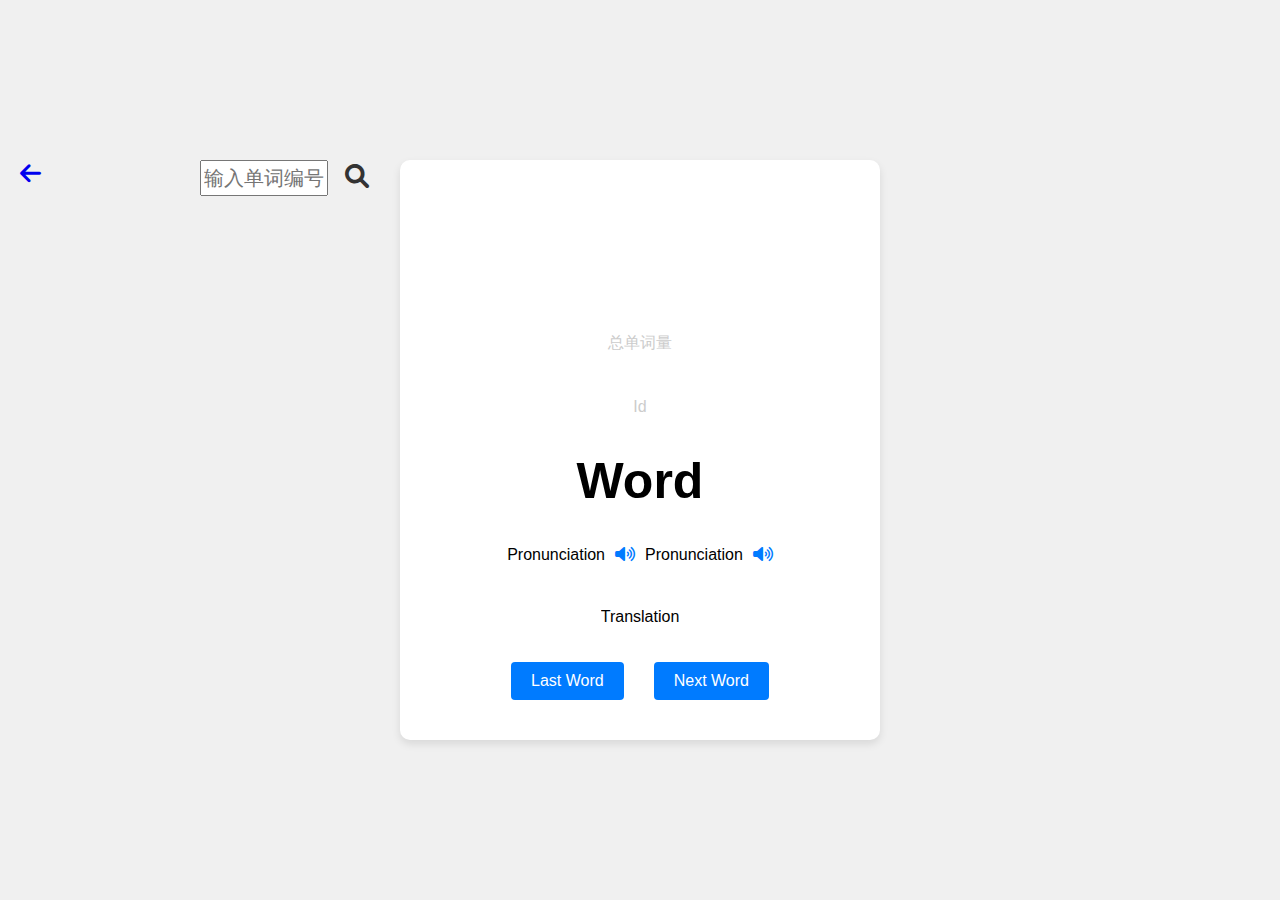
<file: index.html>
<!DOCTYPE html>
<html lang="en">
<head>
    <meta charset="UTF-8">
    <!--  在<meta>标签中添加了user-scalable=no属性（Safari 浏览器无效），该属性禁用了用户对页面进行双击缩放的功能  -->
    <!--  针对Safari 浏览器 maximum-scale=1.0 将限制页面的最大缩放为100% -->
    <meta name="viewport" content="width=device-width, initial-scale=1.0, user-scalable=no, maximum-scale=1.0">
    <title>单词卡片</title>
    <!-- 引入 Font Awesome 图标库的 CDN -->
    <link rel="stylesheet" href="https://cdnjs.cloudflare.com/ajax/libs/font-awesome/6.0.0-beta3/css/all.min.css">
    <link rel="stylesheet" href="css/styles.css">
</head>
<body>
<!--<input type="file" id="fileInput" accept=".csv">-->
<div class="card">
    <!-- 返回图标链接 -->
    <div class="return-link">
        <a href="word_list.html">
            <i class="fas fa-arrow-left"></i> <!-- 使用 Font Awesome 返回图标 -->
        </a>
    </div>


    <div class="jump-box">
        <input type="text" id="jumpInput" placeholder="输入单词编号">
        <i class="fas fa-search" onclick="jumpToWord()"></i> <!-- 使用 Font Awesome 放大镜图标 -->
    </div>

    <div id="wordList"></div> <!-- 新增的列表容器 -->
    <div class="card-content">
        <p id="totalWords" class="id">总单词量</p>

        <p id="id" class="id">Id</p>
        <h1 id="word">
            <a href="#" id="wordLink" target="_blank">Word</a>
        </h1>

        <div class="pronunciation-content">
            <p id="pronunciationUk">Pronunciation</p>
            <button id="playUk" class="play"><i class="fas fa-volume-up"></i></button>
            <p id="pronunciationUs">Pronunciation</p>
            <button id="playUs" class="play"><i class="fas fa-volume-up"></i></button>
            <audio id="audioPlayerUk" src="https://dict.youdao.com/dictvoice?audio=hello&type=1"></audio>
            <audio id="audioPlayerUs" src="https://dict.youdao.com/dictvoice?audio=hello&type=2"></audio>
        </div>

        <p id="translation">Translation</p>
        <div class="button-wrapper">
            <button id="lastButton" onclick="showLastWord()">Last Word</button>
            <button id="nextButton" onclick="showNextWord()">Next Word</button>
        </div>
    </div>
</div>
<script src="js/script.js"></script>
<script>
    const audioUk = document.getElementById('audioPlayerUk');
    const audioUs = document.getElementById('audioPlayerUs');
    const playUk = document.getElementById('playUk');
    const playUs = document.getElementById('playUs');
    playUk.addEventListener('click', function () {
        audioUs.pause();
        audioUk.currentTime = 0;
        audioUk.play();
    });
    playUs.addEventListener('click', function () {
        audioUk.pause();
        audioUs.currentTime = 0;
        audioUs.play();
    });

</script>
</body>
</html>
</file>
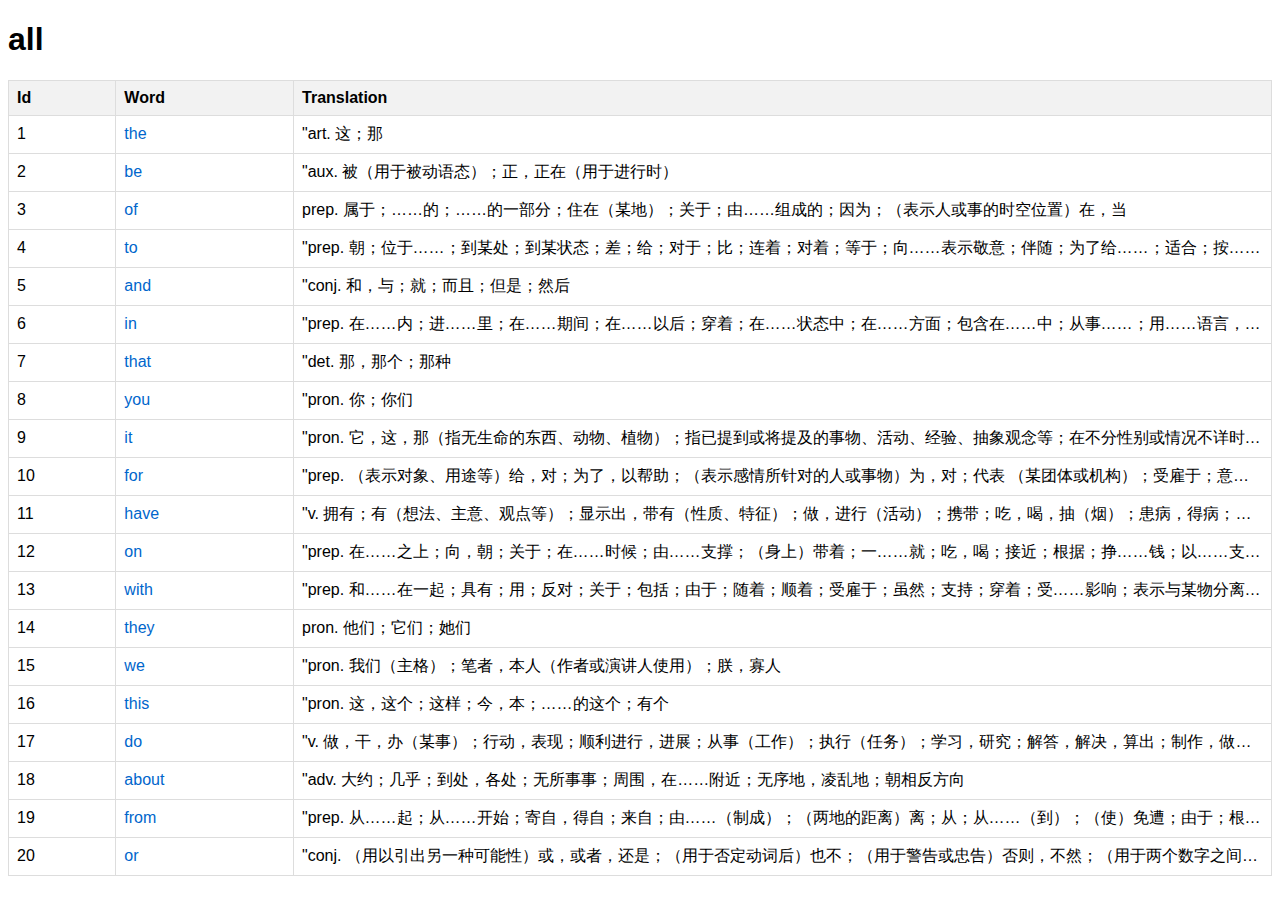
<file: word_list.html>
<!DOCTYPE html>
<html lang="en">
<head>
    <meta charset="UTF-8">
    <meta name="viewport" content="width=device-width, initial-scale=1.0">
    <title>所有单词</title>
    <style>

    </style>
    <link rel="stylesheet" href="css/word_list_styles.css">
</head>
<body>
<h1>all</h1>
<table>
    <thead>
    <tr>
        <th>Id</th>
        <th>Word</th>
        <th>Translation</th> <!-- 新增的表头单元格 -->
    </tr>
    </thead>
    <tbody id="wordList">
    <!-- 这里将由 JavaScript 生成单词列表 -->
    </tbody>
</table>
<script src="js/word_list_script.js">

</script>
</body>
</html>
</file>
<file: css/styles.css>
body {
    display: flex;
    justify-content: center;
    align-items: center;
    height: 100vh;
    margin: 0;
    font-family: Arial, sans-serif;
    background-color: #f0f0f0;
}

.card {
    background-color: #ffffff;
    border-radius: 10px;
    box-shadow: 0 4px 8px rgba(0, 0, 0, 0.1);
    padding: 40px;
    /*max-width: 400px;*/
    width: 400px;
    height: 500px;
    text-align: center;
    /* 使用 grid 布局将按钮居中并固定在底部 */
    display: grid;
}

h1 {
    font-size: 50px;
    margin: 0;
}

p {
    font-size: 16px;
    margin: 8px 0;
}

/* 使用 CSS 样式实现文本溢出时显示省略号 */
#translation {
    /* 设置文本溢出时显示省略号 */
    overflow: hidden;
    white-space: nowrap;
    text-overflow: ellipsis;
    /* 最大宽度为300px，可根据需要调整 */
    max-width: 300px;
}

button {
    background-color: #007bff;
    color: #ffffff;
    border: none;
    border-radius: 4px;
    padding: 10px 20px;
    cursor: pointer;
    font-size: 16px;
}

.play{
    background-color: #ffffff;
    color: #007bff;
    padding: 0 0;
    /*cursor: pointer;*/
    /*font-size: 16px;*/
}

.pronunciation-content{
    display: flex;
    gap: 10px; /* 内容之间的间隔 */

}
/* 使用 Grid 布局将按钮居中 */
.card-content {
    display: grid;
    place-items: center; /* 居中显示元素 */
    gap: 10px; /* 内容之间的间隔 */
    grid-template-columns: 1fr; /* 宽度占满父元素 */
    align-items: end; /* 在纵向方向上对齐到底部 */
}

.button-wrapper {
    display: flex;
    gap: 30px; /* 按钮之间的间隔 */
}

.id {
    color: #ccc;
}

/* 设置返回图标链接的样式 */
.return-link {
    position: absolute;
    top: 160px;
    left: 20px;
    color: #333;
    font-size: 24px;
    text-decoration: none;
}

.jump-box {
    position: absolute;
    top: 160px;
    left: 200px;
    color: #333;
    font-size: 24px;
    text-decoration: none;
}
#jumpInput {
    font-size: 20px; /* 设置输入框的字体大小为 16px */
    width: 120px; /* 设置输入框的宽度为 200px */
    height: 30px; /* 设置输入框的宽度为 200px */
    margin-right: 10px; /* 设置输入框的右边距为 10px */
}
#wordLink{
    text-decoration: none; /* 去掉下划线 */
    color: #000000; /* 修改颜色，将 "#your-color" 替换为您想要的颜色值 */
}
</file>
<file: css/word_list_styles.css>
/* 添加一些基本的样式 */
body {
    font-family: Arial, sans-serif;
}

table {
    border-collapse: collapse;
    width: 100%;
}

th, td {
    border: 1px solid #dddddd;
    text-align: left;
    padding: 8px;
}

th {
    background-color: #f2f2f2;
}

a {
    text-decoration: none;
    color: #0066cc;
    cursor: pointer;
}

a:hover {
    text-decoration: underline;
}
/* 使用 CSS 样式实现文本溢出时显示省略号 */
.translationCell {
    /* 设置文本溢出时显示省略号 */
    overflow: hidden;
    white-space: nowrap;
    text-overflow: ellipsis;
    /* 最大宽度为300px，可根据需要调整 */
    max-width: 300px;
}
</file>
